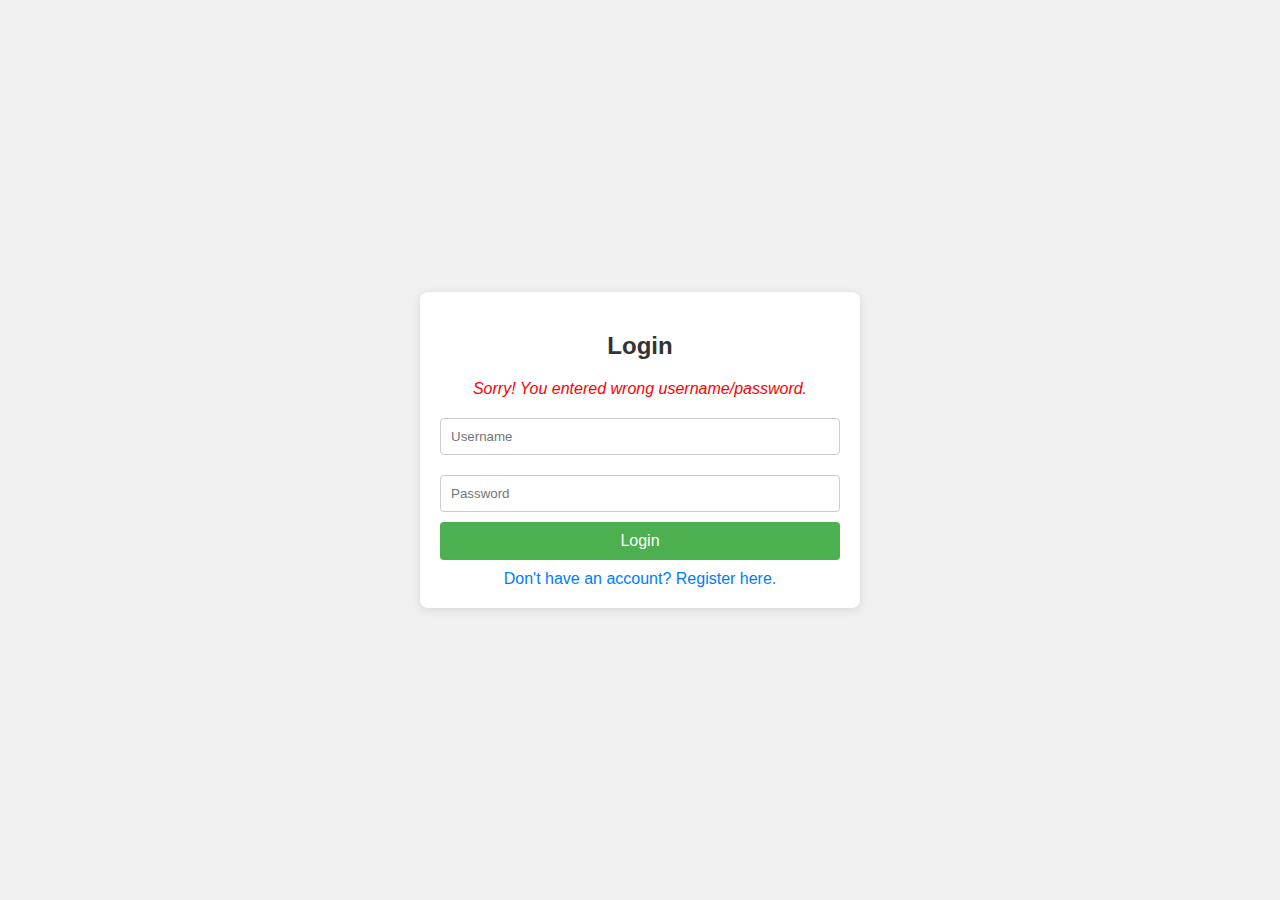
<file: src/main/resources/templates/login.html>
<!DOCTYPE html>
<html lang="en" xmlns:th="http://www.thymeleaf.org">
<head>
    <meta charset="UTF-8">
    <meta name="viewport" content="width=device-width, initial-scale=1.0">
    <title>Login</title>
    <style>
        body {
            font-family: Arial, sans-serif;
            background-color: #f0f0f0;
            display: flex;
            justify-content: center;
            align-items: center;
            height: 100vh;
            margin: 0;
        }

        .login-container {
            background-color: #fff;
            padding: 20px;
            border-radius: 8px;
            box-shadow: 0 2px 10px rgba(0, 0, 0, 0.1);
            max-width: 400px;
            width: 100%;
        }

        .login-container h2 {
            text-align: center;
            margin-bottom: 20px;
            color: #333;
        }

        .login-container input[type="text"],
        .login-container input[type="password"] {
            width: 100%;
            padding: 10px;
            margin: 10px 0;
            border: 1px solid #ccc;
            border-radius: 4px;
            box-sizing: border-box;
        }

        .login-container button {
            width: 100%;
            padding: 10px;
            background-color: #4CAF50;
            color: white;
            border: none;
            border-radius: 4px;
            cursor: pointer;
            font-size: 16px;
        }

        .login-container button:hover {
            background-color: #45a049;
        }

        .login-container .register-link {
            text-align: center;
            margin-top: 10px;
            display: block;
            color: #007BFF;
            text-decoration: none;
        }

        .login-container .register-link:hover {
            text-decoration: underline;
        }

        .error-message {
            color: red;
            text-align: center;
            margin-bottom: 10px;
        }
    </style>
</head>
<body>
<div class="login-container">
    <h2>Login</h2>

    <div th:if="${param.error}" class="error-message">
        <i>Sorry! You entered wrong username/password.</i>
    </div>

    <form action="/login" method="post">
        <input type="text" name="username" placeholder="Username" required>
        <input type="password" name="password" placeholder="Password" required>
        <button type="submit">Login</button>
    </form>

    <a th:href="@{/register}" class="register-link">Don't have an account? Register here.</a>
</div>
</body>
</html>
</file>
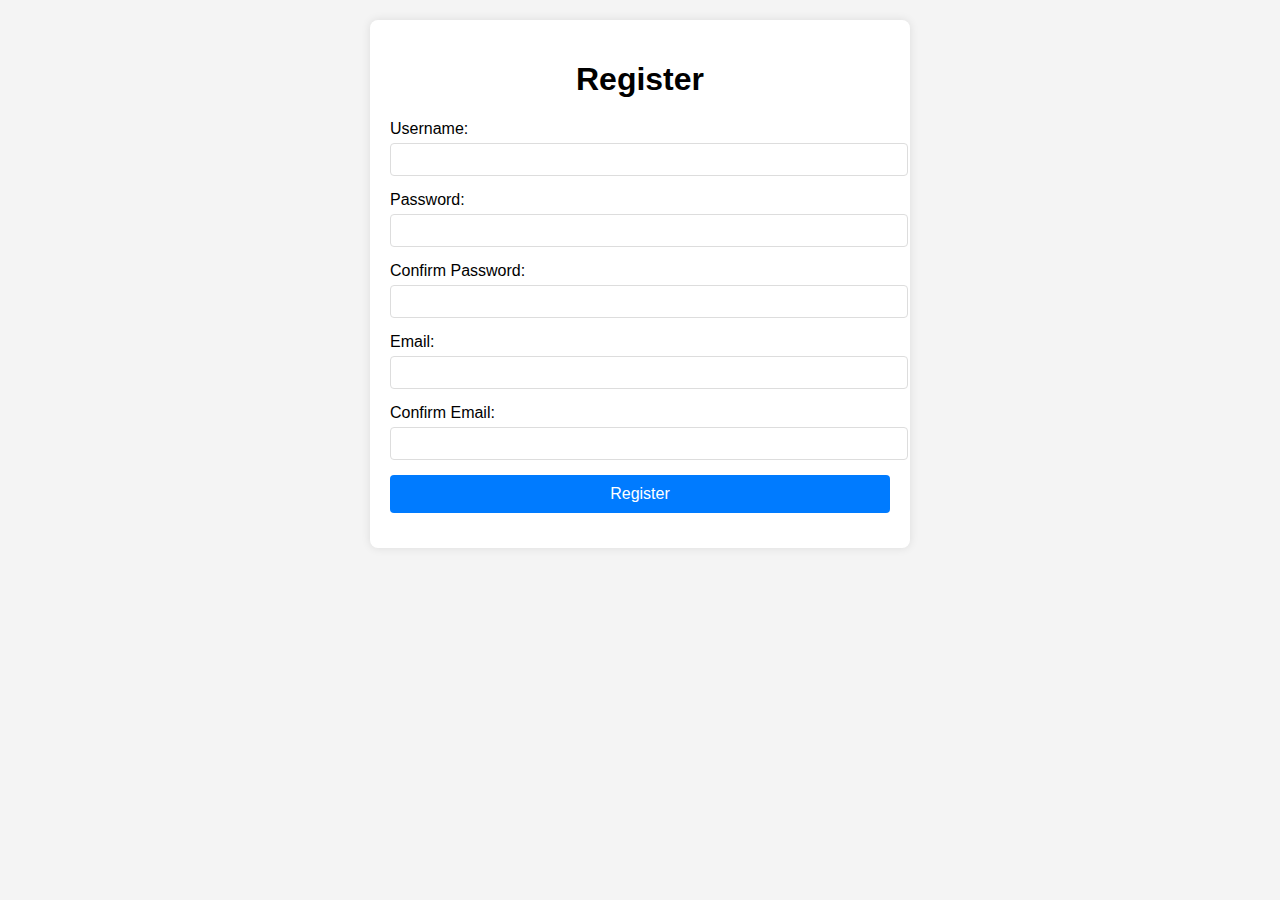
<file: src/main/resources/templates/register.html>
<!DOCTYPE html>
<html xmlns:th="http://www.thymeleaf.org">
<head>
    <meta charset="UTF-8">
    <title>Register</title>
    <style>
        body {
            font-family: Arial, sans-serif;
            background-color: #f4f4f4;
            margin: 0;
            padding: 20px;
        }
        .container {
            max-width: 500px;
            margin: 0 auto;
            background: #fff;
            padding: 20px;
            border-radius: 8px;
            box-shadow: 0 0 10px rgba(0, 0, 0, 0.1);
        }
        h1 {
            text-align: center;
        }
        .form-group {
            margin-bottom: 15px;
        }
        .form-group label {
            display: block;
            margin-bottom: 5px;
        }
        .form-group input {
            width: 100%;
            padding: 8px;
            border: 1px solid #ddd;
            border-radius: 4px;
        }
        .form-group button {
            width: 100%;
            padding: 10px;
            background-color: #007bff;
            color: #fff;
            border: none;
            border-radius: 4px;
            font-size: 16px;
        }
        .form-group button:hover {
            background-color: #0056b3;
        }
        .error {
            color: red;
            font-size: 0.875em;
        }
    </style>
</head>
<body>

<div class="container">
    <h1>Register</h1>
    <form id="registerForm" th:action="@{/register}" method="post">
        <div class="form-group">
            <label for="username">Username:</label>
            <input type="text" id="username" name="username" required>
        </div>
        <div class="form-group">
            <label for="password">Password:</label>
            <input type="password" id="password" name="password" required>
        </div>
        <div class="form-group">
            <label for="confirmPassword">Confirm Password:</label>
            <input type="password" id="confirmPassword" name="confirmPassword" required>
            <span id="passwordError" class="error"></span>
        </div>
        <div class="form-group">
            <label for="email">Email:</label>
            <input type="email" id="email" name="email" required>
        </div>
        <div class="form-group">
            <label for="confirmEmail">Confirm Email:</label>
            <input type="email" id="confirmEmail" name="confirmEmail" required>
            <span id="emailError" class="error"></span>
        </div>
        <div class="form-group">
            <button type="submit">Register</button>
        </div>
    </form>
</div>

<script>
    document.getElementById('registerForm').addEventListener('submit', function(event) {
        let password = document.getElementById('password').value;
        let confirmPassword = document.getElementById('confirmPassword').value;
        let email = document.getElementById('email').value;
        let confirmEmail = document.getElementById('confirmEmail').value;
        let passwordError = document.getElementById('passwordError');
        let emailError = document.getElementById('emailError');

        let valid = true;

        // Reset error messages
        passwordError.textContent = '';
        emailError.textContent = '';

        // Check if passwords match
        if (password !== confirmPassword) {
            passwordError.textContent = 'Passwords do not match.';
            valid = false;
        }

        // Check if emails match
        if (email !== confirmEmail) {
            emailError.textContent = 'Emails do not match.';
            valid = false;
        }

        if (!valid) {
            event.preventDefault();
        }
    });
</script>

</body>
</html>
</file>
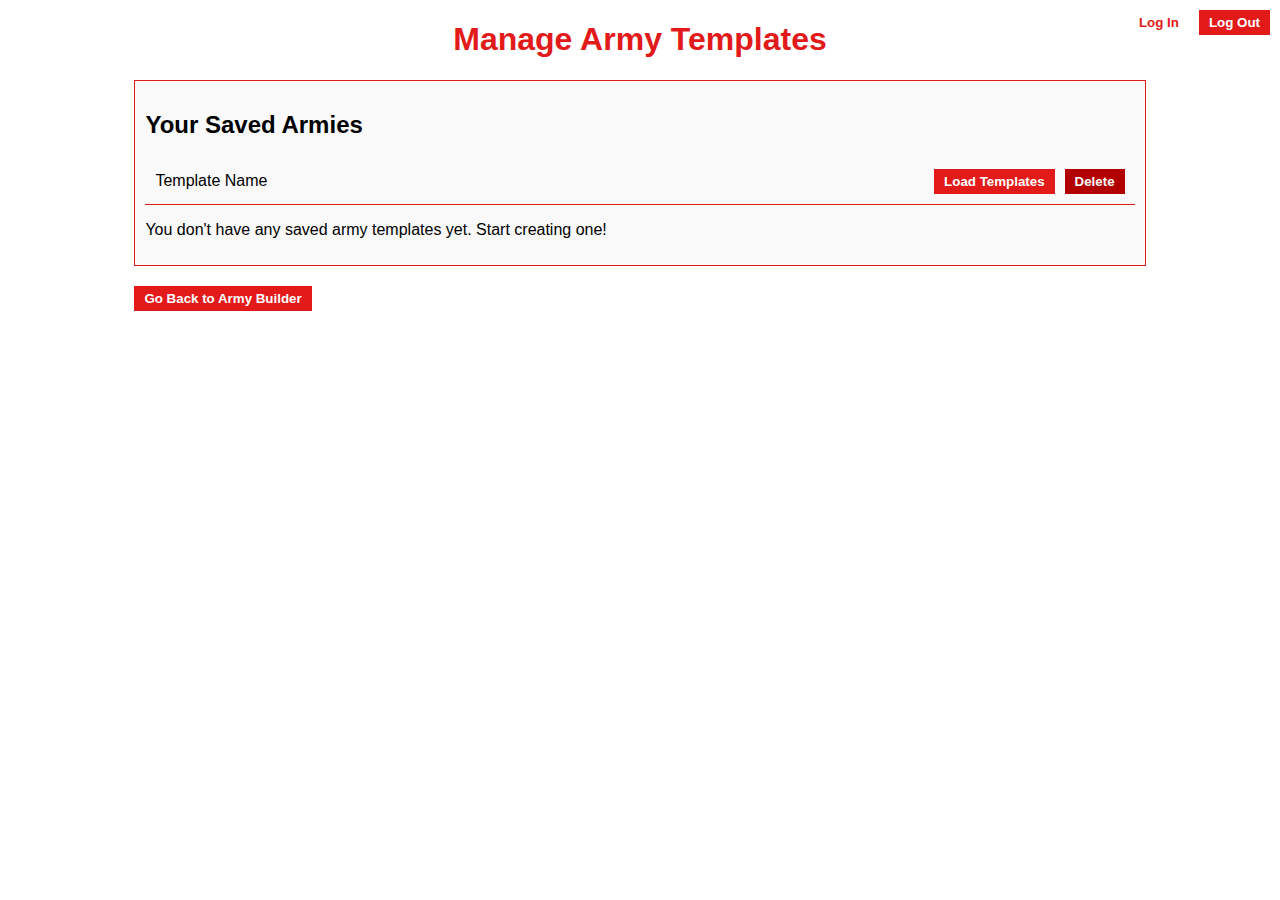
<file: src/main/resources/templates/template.html>
<!DOCTYPE html>
<html xmlns:th="http://www.thymeleaf.org">
<head>
    <meta charset="UTF-8">
    <title>Manage Templates - Warhammer Builder</title>
    <style>
        body {
            font-family: Arial, sans-serif;
        }

        .container {
            width: 80%;
            margin: 0 auto;
        }

        h1 {
            text-align: center;
            color: #e21a1a;
        }

        .templates-list {
            margin-top: 20px;
            border: 1px solid #e21a1a;
            padding: 10px;
            background-color: #f9f9f9;
        }

        .template-item {
            padding: 10px;
            margin-bottom: 10px;
            border-bottom: 1px solid #e21a1a;
            display: flex;
            justify-content: space-between;
            align-items: center;
        }

        .template-actions {
            display: flex;
            gap: 10px;
        }

        .common-button {
            padding: 5px 10px;
            background-color: #e21a1a;
            color: white;
            border: none;
            cursor: pointer;
            font-weight: bold;
        }

        .common-button:hover {
            background-color: #ca5757;
        }

        .login-buttons {
            display: flex;
            gap: 10px;
            position: absolute;
            top: 10px;
            right: 10px;
        }

        .login-buttons button {
            padding: 5px 10px;
            background-color: white;
            color: #e21a1a;
            border: none;
            cursor: pointer;
            font-weight: bold;
        }

        .login-buttons button:hover {
            background-color: #ca5757;
        }
    </style>
</head>
<body>

<div class="login-buttons">
    <button class="common-button" onclick="window.location.href='/login'">Log In</button>
    <form action="#" th:action="@{/logout}" method="POST" style="display:inline;">
        <input type="submit" value="Log Out" class="common-button"/>
    </form>
</div>

<div class="container">
    <h1>Manage Army Templates</h1>

    <div class="templates-list">
        <h2>Your Saved Armies</h2>

        <!-- Sekcja listy zapisanych armii -->
        <div th:if="${templates != null && templates.size() > 0}">
            <div th:each="template : ${templates}" class="template-item">
                <span th:text="${template.name}">Template Name</span>
                <div class="template-actions">
                    <!-- Przycisk ładowania armii -->
                    <form th:action="@{/loadTemplatesByUser}" method="post" style="display:inline;">
                        <input type="hidden" name="userId" th:value="${user.id}"/>
                        <button type="submit" class="common-button">Load Templates</button>
                    </form>


                    <!-- Przycisk usuwania szablonu -->
                    <form th:action="@{/deleteTemplate}" method="post" style="display:inline;">
                        <input type="hidden" name="templateId" th:value="${template.id}"/>
                        <button type="submit" class="common-button" style="background-color: #b20000;">Delete</button>
                    </form>
                </div>
            </div>
        </div>

        <!-- Sekcja, gdy brak zapisanych armii -->
        <div th:if="${templates == null || templates.size() == 0}">
            <p>You don't have any saved army templates yet. Start creating one!</p>
        </div>
    </div>



    <div style="margin-top: 20px;">
        <button class="common-button" onclick="window.location.href='/menu'">Go Back to Army Builder</button>
    </div>
</div>

</body>
</html>
</file>
